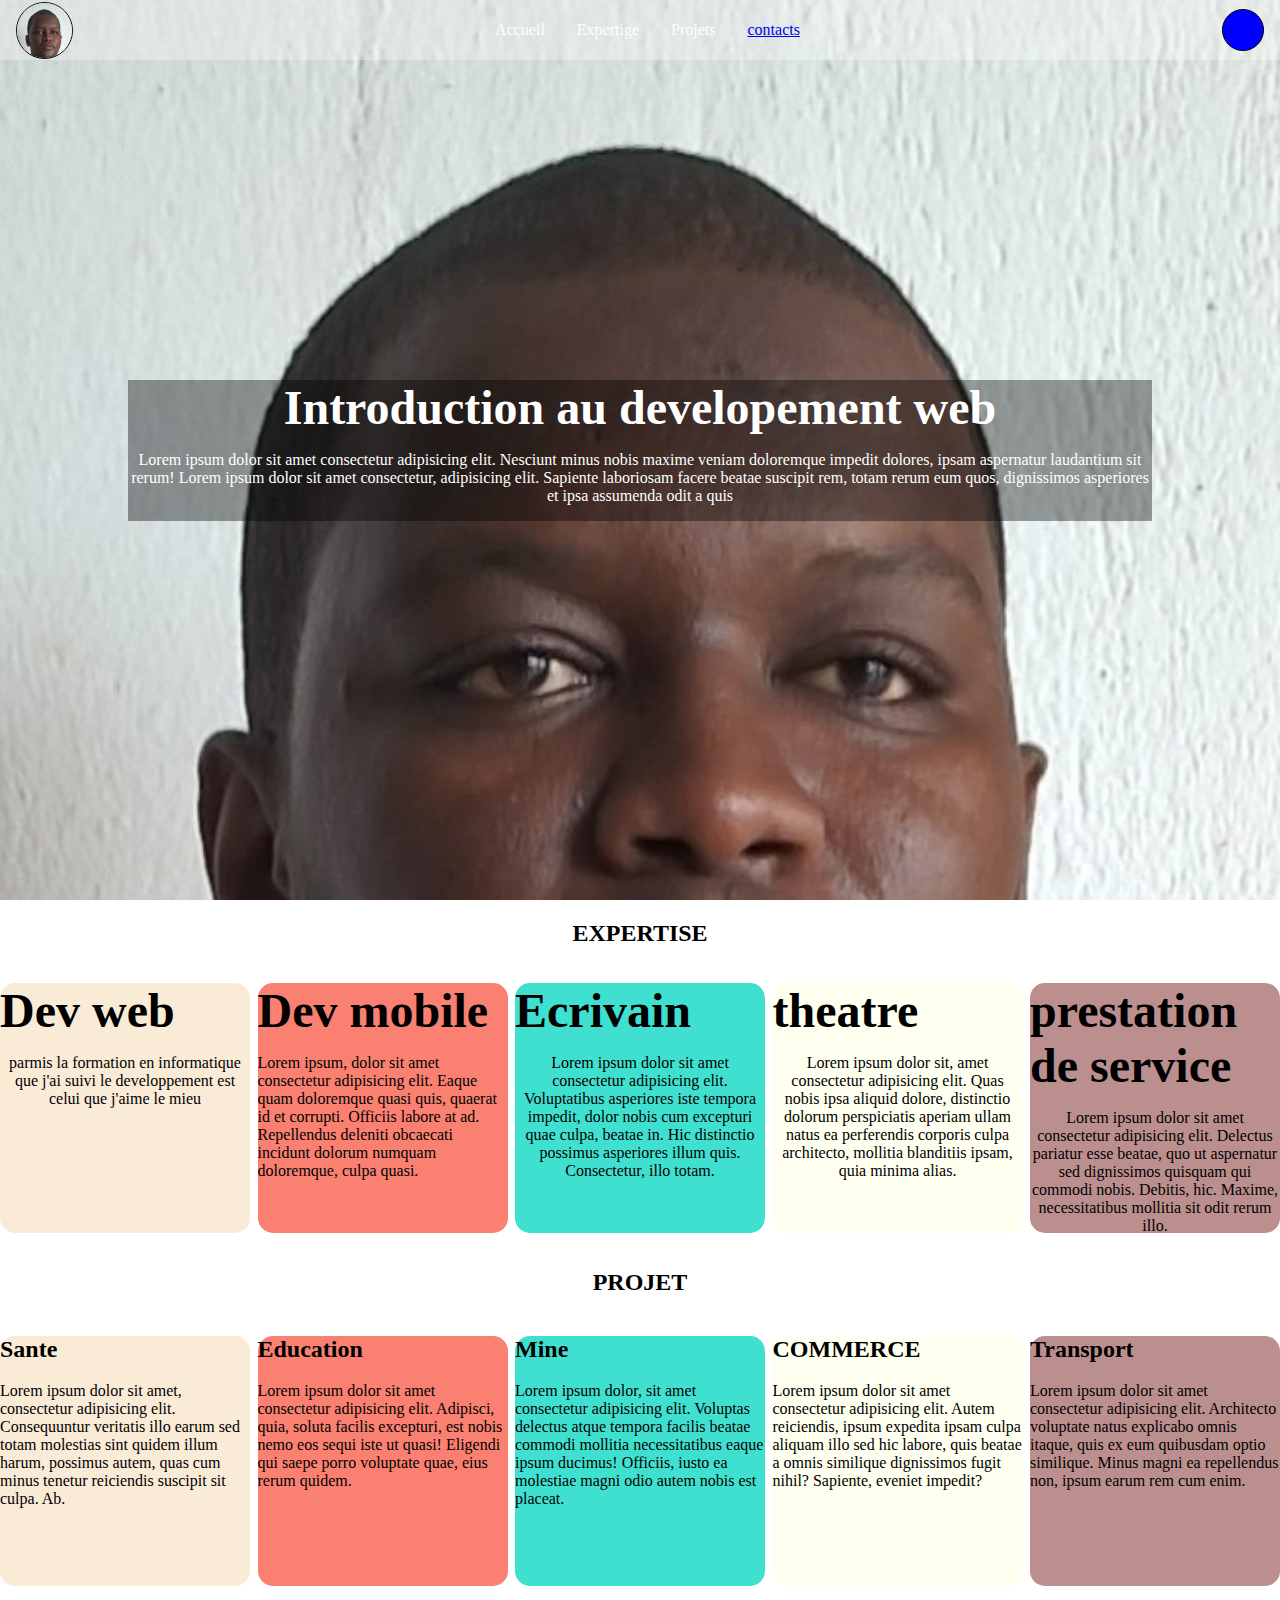
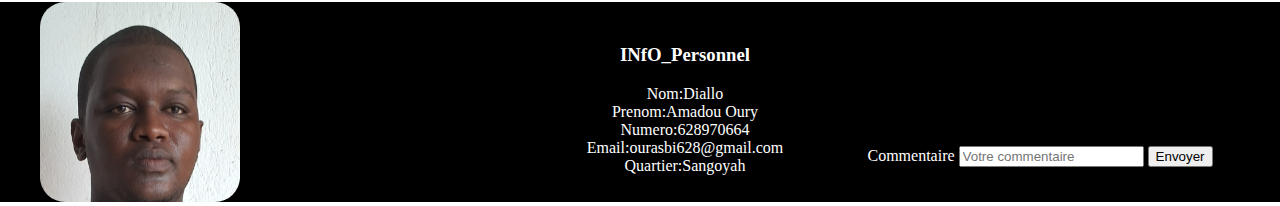
<file: index.html>
<!DOCTYPE html>
<html lang="en">
<head>
    <meta charset="UTF-8">
    <meta name="viewport" content="width=, initial-scale=1.0">
    <link rel="stylesheet" href="style.css">
    <title>Accueil</title>
</head>
<body class="flex-col">
    <header class="flex-row center align-center space-between px-md">
            <img src="images/image1.jpg" alt="" class="avatar rounded-circle">
    
        <ul class="flex-row text-white">
            <li class="mx-md">Accueil</li>
            <li class="mx-md menu">
                <span>Expertige</span>
                <div class="menu-container">
                    <ul class="flex-col space-around wh-100">
                        <li class="menu-item"><a href="#Dev web">Developpement web</a></li>
                        <li class="menu-item"><a href="#dev mobile">Developpement mobile</a></li>
                        <li class="menu-item"><a href="#ecrivain">Ecrivain</a></li>
                        <li class="menu-item"><a href="#theatre">theatre</a></li>
                        <li class="menu-item"><a href="#prestation">prestation de service</a></li>
                    </ul>
                    
                </div>
            </li>
            <li class="mx-md menu">
                <span>Projets</span>
                <div class="menu-container" >
                    <ul class="flex-col space-around wh-100">
                        <li class="menu-item"><a href="#sante">Santé</a></li>
                        <li class="menu-item"><a href="#education">Education</a></li>
                        <li class="menu-item"><a href="#mine">Mine</a></li>
                        <li class="menu-item"><a href="#commerce">E-Commerce</a></li>
                        <li class="menu-item"><a href="#transport">Transport</a></li>
                    </ul>
                    
                </div>
            </li>
            <li class="mx-md"><a href="contact.html">contacts</a></li>
        </ul>
        <div class="login rounded-circle"></div>
    </header>
    <div class="container flex-grow flex-col center align-center text-white">
        <div class="flex-col center align-center tag-line">
            <h1 >Introduction au developement web</h1>
            <p class="text-center">Lorem ipsum dolor sit amet consectetur adipisicing elit. Nesciunt minus nobis maxime veniam doloremque impedit dolores, ipsam aspernatur laudantium sit rerum! Lorem ipsum dolor sit amet consectetur, adipisicing elit. Sapiente laboriosam facere beatae suscipit rem, totam rerum eum quos, dignissimos asperiores et ipsa assumenda odit a quis</p>
        </div>
    </div>
    <section id="exper">
        <div class="expertise" >
            <H2 class="text-center" >EXPERTISE</H2>
          <div class="flex-row space-between" id="Dev web">
              <div class="pbloc">
                <ul class="tel"><h1 >Dev web</h1>
                    <P class="text-center">parmis la formation en informatique que j'ai suivi le developpement
                       est celui que j'aime le mieu</P>
    </ul>
                
              </div>
              <div class="pbloc" id="dev mobile">
                <ul class="tan"><h1>Dev mobile</h1>
                    <P >Lorem ipsum, dolor sit amet consectetur adipisicing elit. Eaque quam doloremque
                       quasi quis, quaerat id et corrupti. Officiis labore at ad. Repellendus deleniti obcaecati 
                       incidunt dolorum numquam doloremque, culpa quasi.</P></ul>
                
              </div>
              
              <div class="pbloc" id="ecrivain">
                <ul class="king"> <h1>Ecrivain</h1>
                    <P class="text-center">Lorem ipsum dolor sit amet consectetur adipisicing elit. Voluptatibus asperiores iste tempora impedit, dolor nobis cum excepturi quae culpa,
                       beatae in. Hic distinctio possimus asperiores illum quis. Consectetur, illo totam.</P></ul>
               
              </div>
              <div class="pbloc" id="theatre">
                <ul class="lau"><h1>theatre</h1>
                    <P class="text-center">Lorem ipsum dolor sit, amet consectetur adipisicing elit. Quas nobis ipsa aliquid dolore, distinctio dolorum perspiciatis aperiam ullam
                       natus ea perferendis corporis culpa architecto, mollitia blanditiis ipsam, quia minima alias.</P>
                </div></ul>
                
              <div class="pbloc" id="prestation">
                <ul class="lee"><h1>prestation de service</h1>
                    <P class="text-center">Lorem ipsum dolor sit amet consectetur adipisicing elit. Delectus pariatur esse beatae, quo ut aspernatur sed dignissimos quisquam qui commodi nobis.
                       Debitis, hic. Maxime, necessitatibus mollitia sit odit rerum illo.</P></ul>
                
              </div>
  
          </div>
      </div>
  

    </section>
    <section>
        <div class="expertise" >
            <H2 class="text-center" id="pro">PROJET</H2>
          <div class="flex-row space-between">
          
    
              <div id="sante">
                <ul class="tel"> <h2>Sante</h2>
                    <P>Lorem ipsum dolor sit amet, consectetur adipisicing elit. Consequuntur veritatis illo earum sed totam molestias sint quidem 
                        illum harum, possimus autem, quas cum minus tenetur reiciendis suscipit sit culpa. Ab.</P></ul>
               
    
              </div >
              <div class="pbloc"  id="education">
                <ul class="tan"><h2>Education</h2>
                    <P   >Lorem ipsum dolor sit amet consectetur adipisicing elit. Adipisci, quia, soluta facilis excepturi, 
                        est nobis nemo eos sequi iste ut quasi! Eligendi qui saepe porro voluptate quae, eius rerum quidem.</P></ul>
                
              </div>
              
              <div id="mine">
                <ul class="king"><h2>Mine</h2>
                    <P >Lorem ipsum dolor, sit amet consectetur adipisicing elit. Voluptas delectus atque tempora facilis beatae commodi mollitia 
                        necessitatibus eaque ipsum ducimus! Officiis, iusto ea molestiae magni odio autem nobis est placeat.</P></ul>
                
              </div>
              <div id="commerce">
                <ul class="lau"> <h2>COMMERCE</h2>
                    <P >Lorem ipsum dolor sit amet consectetur adipisicing elit. Autem reiciendis, ipsum expedita ipsam culpa aliquam illo 
                        sed hic labore, quis beatae a omnis similique dignissimos fugit nihil? Sapiente, eveniet impedit?</P></ul>
               
              </div>
              <div id="transport">
                <ul class="lee"><h2>Transport</h2>
                    <P >Lorem ipsum dolor sit amet consectetur adipisicing elit. Architecto voluptate natus explicabo omnis
                     itaque,
                         quis ex eum quibusdam optio similique. Minus magni ea repellendus non, ipsum earum rem cum enim.</P></ul>
                
              </div>
    
          </div>
      </div>
    
    </section>
    
    <footer class="contact">
        <section><div class="px-md">
            <img src="images/image1.jpg" alt="" class="han"> 
             <p> <ul class="tendo">
                <li><h3>INfO_Personnel</h3></li>
                <li>Nom:Diallo</li>
                <li>Prenom:Amadou Oury</li>
                <li>Numero:628970664</li>
                <li>Email:ourasbi628@gmail.com</li>
                <li>Quartier:Sangoyah</li>
             </ul></p>
             <form action="" class="idan">
                <label for="commentaire"> Commentaire </label>
                <input type="text" value="" placeholder="Votre commentaire" >
                <input type="submit" label="commentaire" value="Envoyer"> 
         </form>
           
           
            

        </div></section>
        
       
        

</footer>
</body>
</html>
</file>
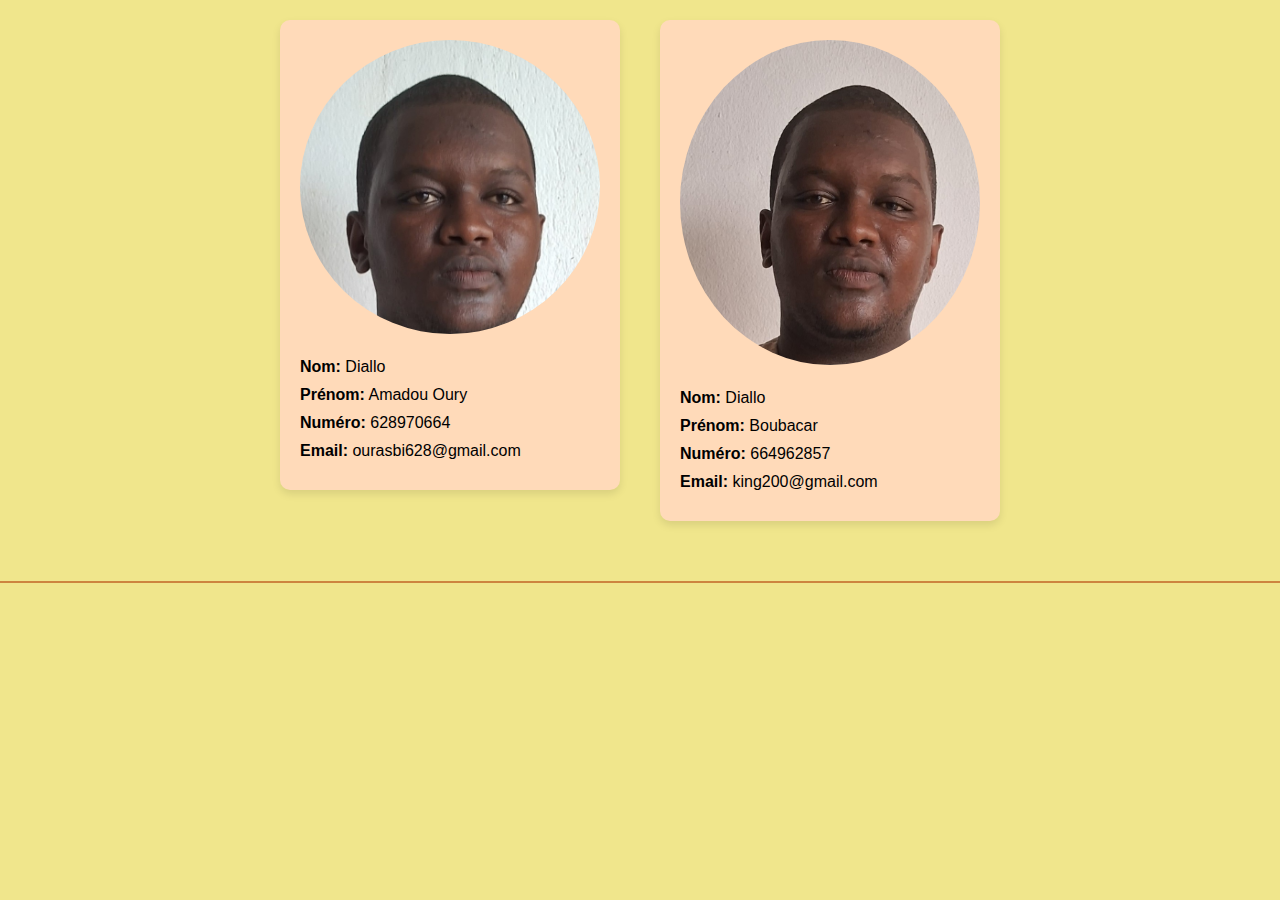
<file: contact.html>
<!DOCTYPE html>
<html lang="en">
<head>
    <meta charset="UTF-8">
    <meta name="viewport" content="width=device-width, initial-scale=1.0">
    <title>Contacts</title>
    <style>
        body {
            font-family: Arial, sans-serif;
            background-color: #f0e68c; /* Couleur moccasin */
            margin: 0;
            padding: 0;
        }
        .container {
            display: flex;
            flex-wrap: wrap;
            justify-content: center;
            align-items: flex-start;
        }
        .card {
            width: 300px;
            margin: 20px;
            padding: 20px;
            background-color: #ffdab9; /* Couleur peachpuff */
            border-radius: 10px;
            box-shadow: 0 4px 8px rgba(0, 0, 0, 0.1);
        }
        .card img {
            width: 100%;
            border-radius: 50%;
            margin-bottom: 20px;
        }
        .card ul {
            list-style: none;
            padding: 0;
            margin: 0;
            text-align: left;
        }
        .card ul li {
            margin-bottom: 10px;
        }
        hr {
            width: 100%;
            margin: 40px 0;
            border: none;
            border-top: 2px solid #cd853f; /* Couleur peru */
        }
    </style>
</head>
<body>
    <div class="container">
        <div class="card">
            <img src="images/image1.jpg" alt="Photo de Diallo Amadou Oury">
            <ul>
                <li><strong>Nom:</strong> Diallo</li>
                <li><strong>Prénom:</strong> Amadou Oury</li>
                <li><strong>Numéro:</strong> 628970664</li>
                <li><strong>Email:</strong> ourasbi628@gmail.com</li>
            </ul>
        </div>
        <div class="card">
            <img src="images/image3.jpg" alt="Photo de Diallo Boubacar">
            <ul>
                <li><strong>Nom:</strong> Diallo</li>
                <li><strong>Prénom:</strong> Boubacar</li>
                <li><strong>Numéro:</strong> 664962857</li>
                <li><strong>Email:</strong> king200@gmail.com</li>
            </ul>
        </div>
    </div>
    <hr>
</body>
</html>
</file>
<file: style.css>
/* CSS global */
body {
    margin: 0;
    padding: 0;
}

header {
    height: 60px;
    background-color: #ffffff50;
    position: absolute;
    left: 0;
    right: 0;
    top: 0;
}

.container {
    background-image: url('images/image1.jpg');
    background-size: cover;
    height: 100vh;
    width: 100wh;
    color: whitesmoke;
}

footer {
    height: 60px;
    background-color: black;
    color: white;
    text-align: center;
}

.avatar {
    height: 55px;
    max-width: 55px;
    max-height: 55px;
}

.avatar img {
    height: 80%;
    width: 80%;
}

.rounded-circle {
    border-radius: 50%;
    border: 1px solid black;
}

.align-center {
    align-items: center;
}

.flex-row {
    display: flex;
}

.flex-grow {
    flex-grow: 1;
}

.flex-col {
    display: flex;
    flex-direction: column;
}

.center {
    justify-content: center;
}

.space-around {
    justify-content: space-around;
}

.space-between {
    justify-content: space-between;
}

.mx-2 {
    margin: 0 2px;
}

.mx-md {
    margin: 0 1em;
}

li {
    list-style-type: none;
    cursor: pointer;
}

.login {
    max-width: 40px;
    max-height: 40px;
    height: 40px;
    width: 40px;
    background-color: blue;
}

.px-md {
    padding: 0 1em;
}

h1 {
    font-size: 3em;
    margin: 0;
}

.tag-line {
    width: 80%;
    background-color: #00000060;
}

.text-center {
    text-align: center;
}

.text-white {
    color: white;
}

.menu {
    position: relative;
}

.menu-container {
    visibility: hidden;
    position: absolute;
    height: 0;
    width: 200px;
    background-color: rgb(255, 255, 255);
    left: -100%;
    top: 20px;
    transition: height 500ms;
}

li:hover .menu-container {
    visibility: visible;
    transition: height 500ms;
    height: 200px;
    overflow: hidden;
}

.p-md {
    padding: 1em;
}

.menu-item {
    width: 100%;
    padding: .5em;
    border-bottom: 1px solid #00000020;
}

.menu-item:hover {
    background-color: #00000080;
    color: white;
}

.menu-item a {
    text-decoration: none;
    color: #00000060;
    font-size: 16px;
}

.menu-item a:hover {
    color: white;
}

.wh-100 {
    width: 100%;
    height: 100%;
    background-color: white;
}

ul {
    padding: 0;
}

.tel {
    width: 250px;
    height: 250px;
    background-color: antiquewhite;
    border-radius: 15px;
}

.tan {
    width: 250px;
    height: 250px;
    background-color: salmon;
    border-radius: 15px;
}

.king {
    width: 250px;
    height: 250px;
    background-color: turquoise;
    border-radius: 15px;
}

.lau {
    width: 250px;
    height: 250px;
    background-color: ivory;
    border-radius: 15px;
}

.lee {
    width: 250px;
    height: 250px;
    background-color: rosybrown;
    border-radius: 15px;
}

.han {
    width: 200px;
    height: 200px;
    margin-left: -1000px;
    border-radius: 25px;
}

.contact {
    height: 200px;
    background-color: black;
}

.tendo {
    margin-top: -180px;
    margin-left: 90px;
}

.idan {
    margin-right: -800px;
    margin-top: -45px;
}

/* Media queries pour les écrans de taille moyenne */
@media only screen and (max-width: 1024px) {
    .flex-row {
        flex-direction: column;
        align-items: center;
    }
    .menu-container {
        left: 0;
        top: 60px;
    }
    .container {
        height: auto;
    }
}

/* Media queries pour les écrans de petite taille */
@media only screen and (max-width: 600px) {
    .avatar {
        height: 40px;
        max-width: 40px;
        max-height: 40px;
    }
}
</file>
